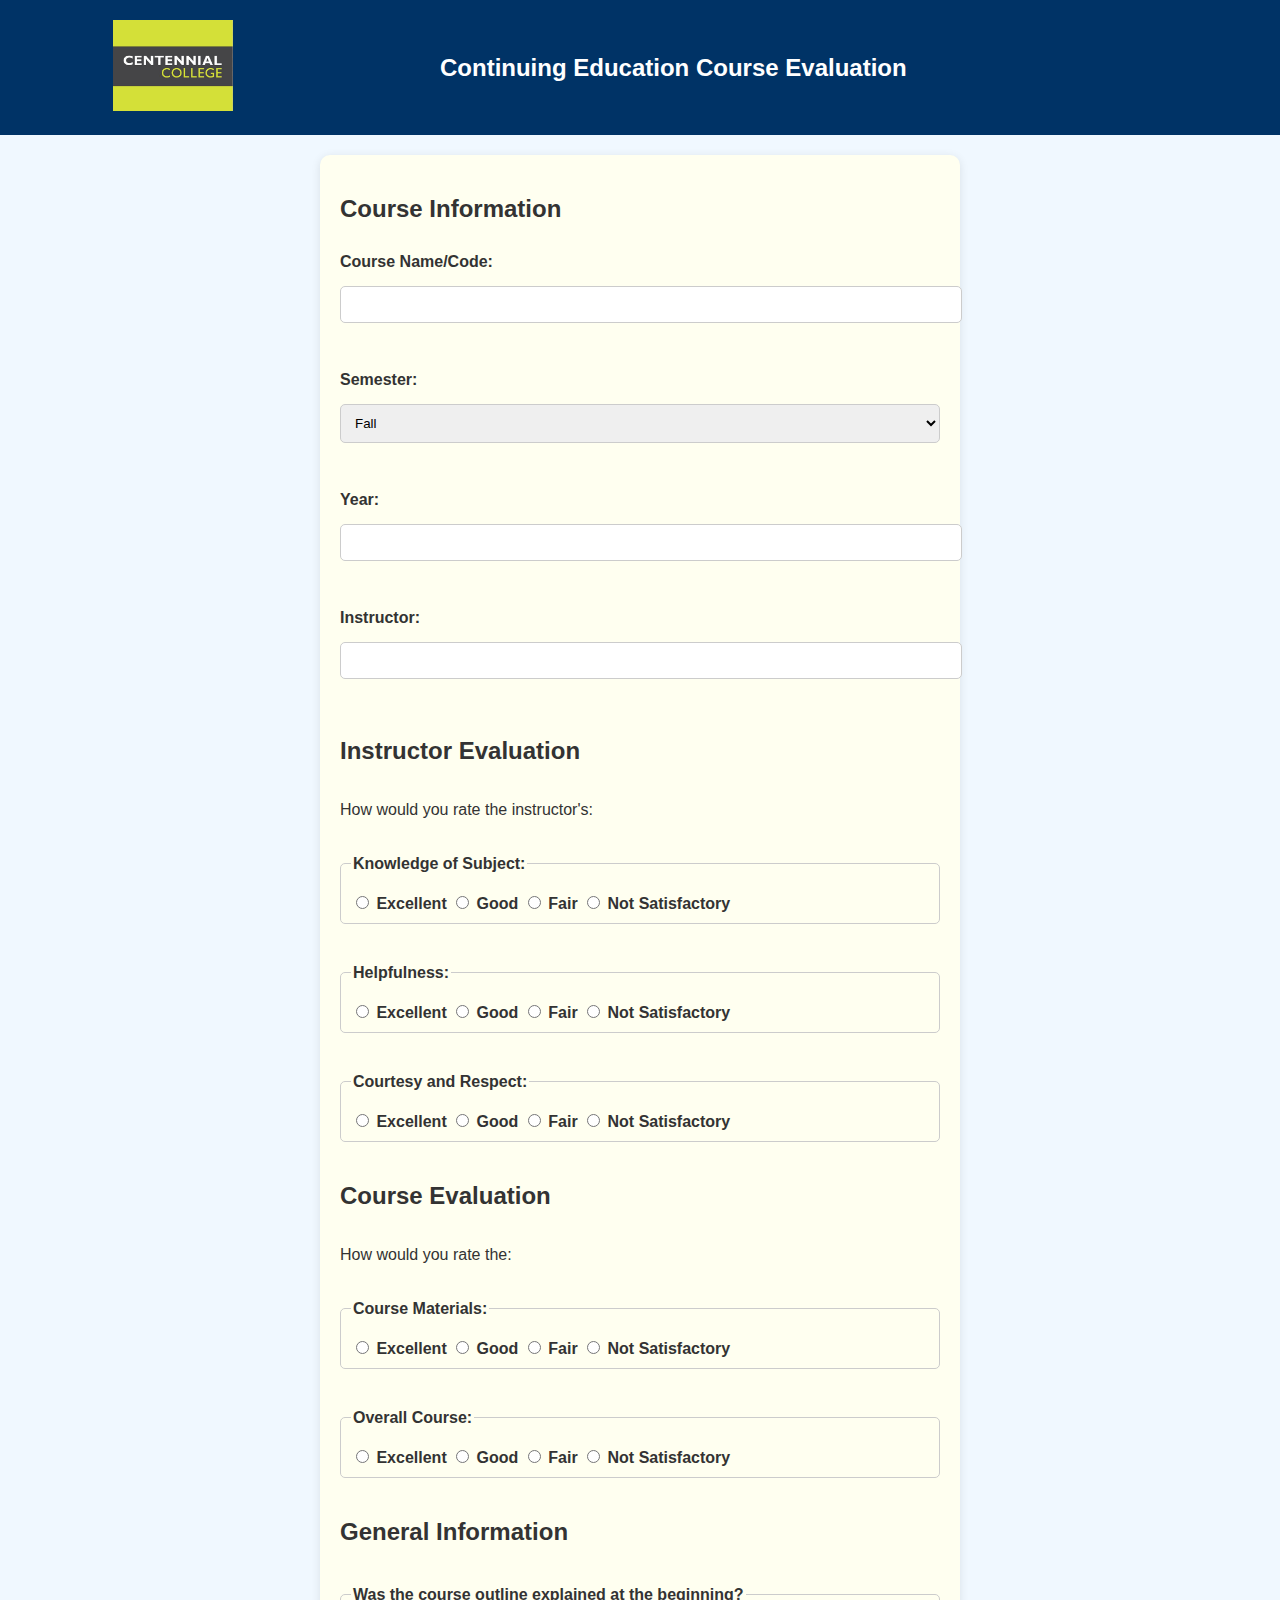
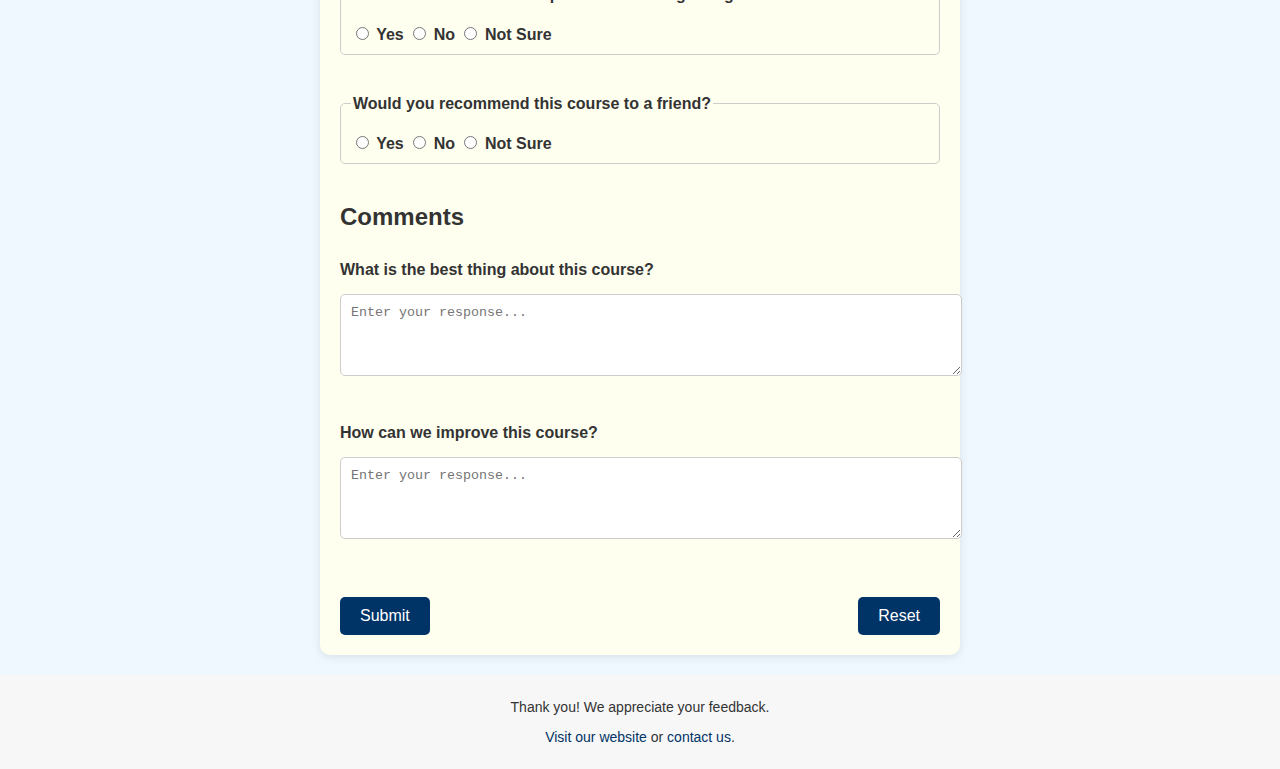
<file: Index.html>
<!DOCTYPE html>
<html lang="en">
<head>
    <meta charset="UTF-8">
    <meta name="viewport" content="width=device-width, initial-scale=1.0">
    <title>Continuing Education Course Evaluation</title>
    <link rel="stylesheet" href="Style.css">
</head>
<body>
    <!-- Header Section -->
    <header>
        <div class="header-container">
            <a href="https://www.centennialcollege.ca">
                <img src="logo.png" alt="Centennial College Logo" class="logo">
            </a>
            <h1>Continuing Education Course Evaluation</h1>
        </div>
    </header>
    <!-- Form Section -->
    <main>
        <form action="#" method="post">
            <!-- Course Details -->
            <h2>Course Information</h2>
            <label for="course-name">Course Name/Code:</label>
            <input type="text" id="course-name" name="course-name" required><br>

            <label for="semester">Semester:</label>
            <select id="semester" name="semester">
                <option value="fall">Fall</option>
                <option value="winter">Winter</option>
                <option value="spring-summer">Spring/Summer</option>
            </select><br>

            <label for="year">Year:</label>
            <input type="number" id="year" name="year" min="2000" max="2099" required><br>

            <label for="instructor-name">Instructor:</label>
            <input type="text" id="instructor-name" name="instructor-name" required><br>

            <!-- Instructor Evaluation -->
            <h2>Instructor Evaluation</h2>
            <p>How would you rate the instructor's:</p>

            <fieldset>
                <legend>Knowledge of Subject:</legend>
                <label><input type="radio" name="knowledge" value="excellent" required> Excellent</label>
                <label><input type="radio" name="knowledge" value="good"> Good</label>
                <label><input type="radio" name="knowledge" value="fair"> Fair</label>
                <label><input type="radio" name="knowledge" value="not-satisfactory"> Not Satisfactory</label>
            </fieldset>

            <fieldset>
                <legend>Helpfulness:</legend>
                <label><input type="radio" name="helpfulness" value="excellent" required> Excellent</label>
                <label><input type="radio" name="helpfulness" value="good"> Good</label>
                <label><input type="radio" name="helpfulness" value="fair"> Fair</label>
                <label><input type="radio" name="helpfulness" value="not-satisfactory"> Not Satisfactory</label>
            </fieldset>

            <fieldset>
                <legend>Courtesy and Respect:</legend>
                <label><input type="radio" name="courtesy" value="excellent" required> Excellent</label>
                <label><input type="radio" name="courtesy" value="good"> Good</label>
                <label><input type="radio" name="courtesy" value="fair"> Fair</label>
                <label><input type="radio" name="courtesy" value="not-satisfactory"> Not Satisfactory</label>
            </fieldset>

            <!-- Course Evaluation -->
            <h2>Course Evaluation</h2>
            <p>How would you rate the:</p>

            <fieldset>
                <legend>Course Materials:</legend>
                <label><input type="radio" name="materials" value="excellent" required> Excellent</label>
                <label><input type="radio" name="materials" value="good"> Good</label>
                <label><input type="radio" name="materials" value="fair"> Fair</label>
                <label><input type="radio" name="materials" value="not-satisfactory"> Not Satisfactory</label>
            </fieldset>

            <fieldset>
                <legend>Overall Course:</legend>
                <label><input type="radio" name="overall-course" value="excellent" required> Excellent</label>
                <label><input type="radio" name="overall-course" value="good"> Good</label>
                <label><input type="radio" name="overall-course" value="fair"> Fair</label>
                <label><input type="radio" name="overall-course" value="not-satisfactory"> Not Satisfactory</label>
            </fieldset>

            <!-- General Information -->
            <h2>General Information</h2>
            <fieldset>
                <legend>Was the course outline explained at the beginning?</legend>
                <label><input type="radio" name="outline" value="yes" required> Yes</label>
                <label><input type="radio" name="outline" value="no"> No</label>
                <label><input type="radio" name="outline" value="not-sure"> Not Sure</label>
            </fieldset>

            <fieldset>
                <legend>Would you recommend this course to a friend?</legend>
                <label><input type="radio" name="recommend" value="yes" required> Yes</label>
                <label><input type="radio" name="recommend" value="no"> No</label>
                <label><input type="radio" name="recommend" value="not-sure"> Not Sure</label>
            </fieldset>

            <!-- Comments Section -->
            <h2>Comments</h2>
            <label for="comments">What is the best thing about this course?</label>
            <textarea id="comments" name="best-thing" rows="4" cols="50" placeholder="Enter your response..."></textarea><br>

            <label for="improvement">How can we improve this course?</label>
            <textarea id="improvement" name="improvement" rows="4" cols="50" placeholder="Enter your response..."></textarea><br>

            <!-- Buttons -->
            <div class="buttons">
                <button type="submit">Submit</button>
                <button type="reset">Reset</button>
            </div>
        </form>
    </main>

    <!-- Footer Section -->
    <footer>
        <p>Thank you! We appreciate your feedback.</p>
        <p> <a href="https://www.centennialcollege.ca/continuing_education">Visit our website</a> or <a href="mailto:continuingeducation@centennialcollege.ca">contact us</a>.</p>
    </footer>
</body>
</html>
</file>
<file: Style.css>
body {
    font-family: Arial, sans-serif;
    margin: 0;
    padding: 0;
    background-color: #f0f8ff; 
    color: #333; 
}

header {
    background-color: #003366; 
    color: white;
    padding: 20px 10px;
}

.header-container {
    display: flex; 
    justify-content:space-around;
    align-items:Center ; 
    max-width: 1000px;
    margin: 0; 
}

.logo {
    width: 120px; 
    align-items:left ; 
    
}

h1 {
    font-size: 1.5em; 
    text-align: Center; 
    align-items:Center ; 
    margin: 0; 
}

main {
    background-color:ivory; 
    margin: 20px auto;
    padding: 20px;
    max-width: 600px;
    border-radius: 10px;
    box-shadow: 0 2px 10px rgba(0, 0, 0, 0.1);
}

form {
    color: #333; 
    display: flex;
    flex-direction: column;
}

label, legend {
    margin: 10px 0;
    font-weight: bold;
}

select, textarea, input[type="text"], input[type="number"] {
    margin: 5px 0 20px 0;
    padding: 10px;
    border: 1px solid #ccc;
    border-radius: 5px;
    width: 100%;
}

fieldset {
    margin: 20px 0;
    padding: 10px;
    border: 1px solid #ccc;
    border-radius: 5px;
}

/* Buttons */
.buttons {
    display: flex;
    justify-content: space-between;
    margin-top: 20px;
}

button {
    padding: 10px 20px;
    font-size: 16px;
    color: white;
    background-color: #003366;
    border: none;
    border-radius: 5px;
    cursor: pointer;
}

button:hover {
    background-color: #0055a5;
}

/* Footer */
footer {
    text-align: center;
    margin-top: 20px;
    padding: 10px 0;
    background-color: #f7f7f7;
    font-size: 14px;
}

footer a {
    color: #003366;
    text-decoration: none;
}

footer a:hover {
    text-decoration: underline;
}
</file>
